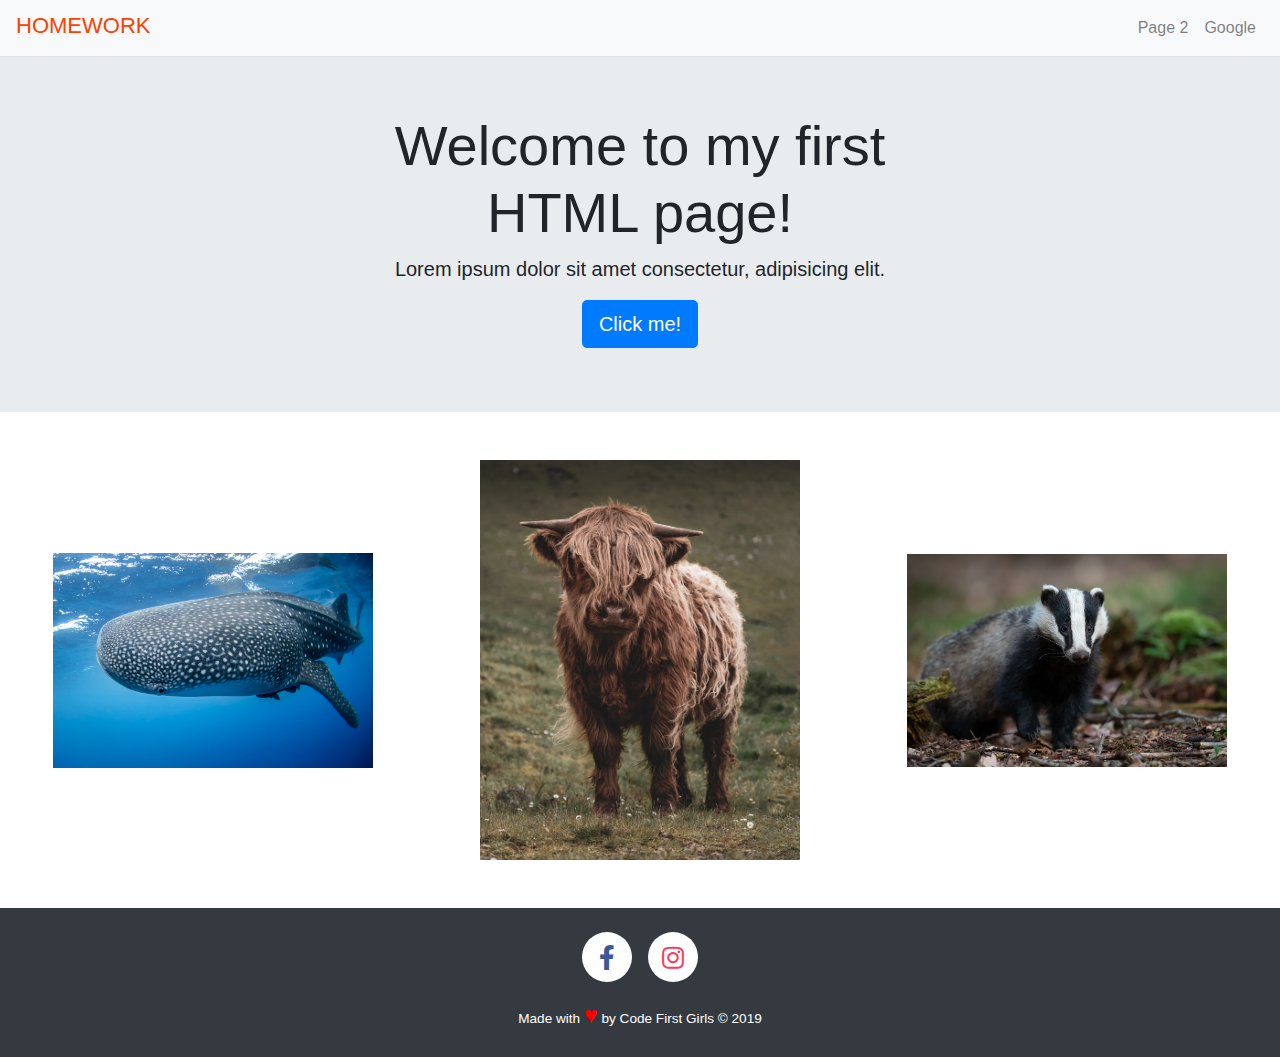
<file: index.html>
<!DOCTYPE html>
<html lang="en">

<head>
    <meta charset="UTF-8">
    <meta name="viewport" content="width=device-width, initial-scale=1.0">
    <title>HTML Homework Bootstrap</title>
    <meta name="description" content="Code First: Girls front-end developer course homework with Bootstrap.">

    <!-- Bootstrap -->
    <link
        rel="stylesheet"
        href="https://stackpath.bootstrapcdn.com/bootstrap/4.4.1/css/bootstrap.min.css"
        integrity="sha384-Vkoo8x4CGsO3+Hhxv8T/Q5PaXtkKtu6ug5TOeNV6gBiFeWPGFN9MuhOf23Q9Ifjh"
        crossorigin="anonymous"
    >
    <!-- Font Awesome Icons -->
    <link
        rel="stylesheet"
        href="https://cdnjs.cloudflare.com/ajax/libs/font-awesome/5.13.0/css/all.min.css"
        crossorigin="anonymous"
    >
    <!-- Stylesheet -->
    <link rel="stylesheet" href="./css/main.css">
</head>

<body>
    <!-- Nav -->
    <nav class="navbar navbar-expand-md fixed-top navbar-light bg-light border-bottom">
        <a class="pb-0 navbar-brand text-uppercase" href="#">
            <h1>Homework</h1>
        </a>

        <button
            type="button"
            class="navbar-toggler"
            data-toggle="collapse"
            data-target="#mainNavigation"
            aria-controls="mainNavigation"
            aria-expanded="false"
            aria-label="Toggle navigation"
        >
            <span class="navbar-toggler-icon"></span>
        </button>

        <div class="collapse navbar-collapse" id="mainNavigation">
            <ul class="navbar-nav ml-auto">
                <li class="nav-item">
                    <a class="nav-link" href="./pages/page2.html">Page 2</a>
                </li>

                <li class="nav-item">
                    <a class="nav-link" href="http://www.google.com" target="_blank" rel="noreferrer">
                        Google
                    </a>
                </li>
            </ul>
        </div>
    </nav>

    <!-- Main -->
    <main class="pt-5">
        <!-- Jumbotron -->
        <div class="hero jumbotron jumbotron-fluid mb-0">
            <div class="container text-center">
                <h2 class="display-4">Welcome to my first HTML page!</h2>

                <p class="lead">
                    Lorem ipsum dolor sit amet consectetur, adipisicing elit.
                </p>

                <button type="button" onclick="buttonAlert()" class="btn btn-lg btn-primary">
                    Click me!
                </button>
            </div>
        </div><!-- end of Jumbotron -->

        <section id="gallery" class="image-gallery my-md-5 d-md-flex justify-content-around align-items-center">
            <img src="./img/pic1.jpeg" class="order-md-1" alt="whaleshark">
            <img src="./img/pic2.jpeg" class="order-md-3" alt="badger">
            <img src="./img/pic3.jpeg" class="order-md-2" alt="cow">
        </section>
    </main>

    <!-- Footer -->
    <footer class="pt-4 pb-2 bg-dark text-white">
        <div class="mb-3 d-flex justify-content-center">
            <a
                href="https://www.facebook.com"
                class="social-link mr-3 d-inline-flex justify-content-center align-items-center"
                target="_blank"
                rel="noreferrer"
                aria-label="Facebook"
            >
                <i class="fab fa-facebook-f"></i>
            </a>

            <a
                href="https://www.instagram.com"
                class="social-link d-inline-flex justify-content-center align-items-center"
                target="_blank"
                rel="noreferrer" 
                aria-label="Instagram"
            >
                <i class="fab fa-instagram"></i>
            </a>
        </div> 

        <p class="text-center">
            Made with <span class="heart">&hearts;</span> by Code First Girls &copy; 2019
        </p>
    </footer>

    <!-- Bootstrap JavaScript -->
    <!-- jQuery first, then Popper.js, then Bootstrap JS -->
    <script
        src="https://code.jquery.com/jquery-3.4.1.slim.min.js"
        integrity="sha384-J6qa4849blE2+poT4WnyKhv5vZF5SrPo0iEjwBvKU7imGFAV0wwj1yYfoRSJoZ+n"
        crossorigin="anonymous"
    >
    </script>
    <script
        src="https://cdn.jsdelivr.net/npm/popper.js@1.16.0/dist/umd/popper.min.js"
        integrity="sha384-Q6E9RHvbIyZFJoft+2mJbHaEWldlvI9IOYy5n3zV9zzTtmI3UksdQRVvoxMfooAo"
        crossorigin="anonymous"
    >
    </script>
    <script
        src="https://stackpath.bootstrapcdn.com/bootstrap/4.4.1/js/bootstrap.min.js"
        integrity="sha384-wfSDF2E50Y2D1uUdj0O3uMBJnjuUD4Ih7YwaYd1iqfktj0Uod8GCExl3Og8ifwB6"
        crossorigin="anonymous"
    >
    </script>
    <!-- JavaScript -->
    <script>
        function buttonAlert() {
        alert("Thank you");
        }
    </script>
</body>

</html>
</file>
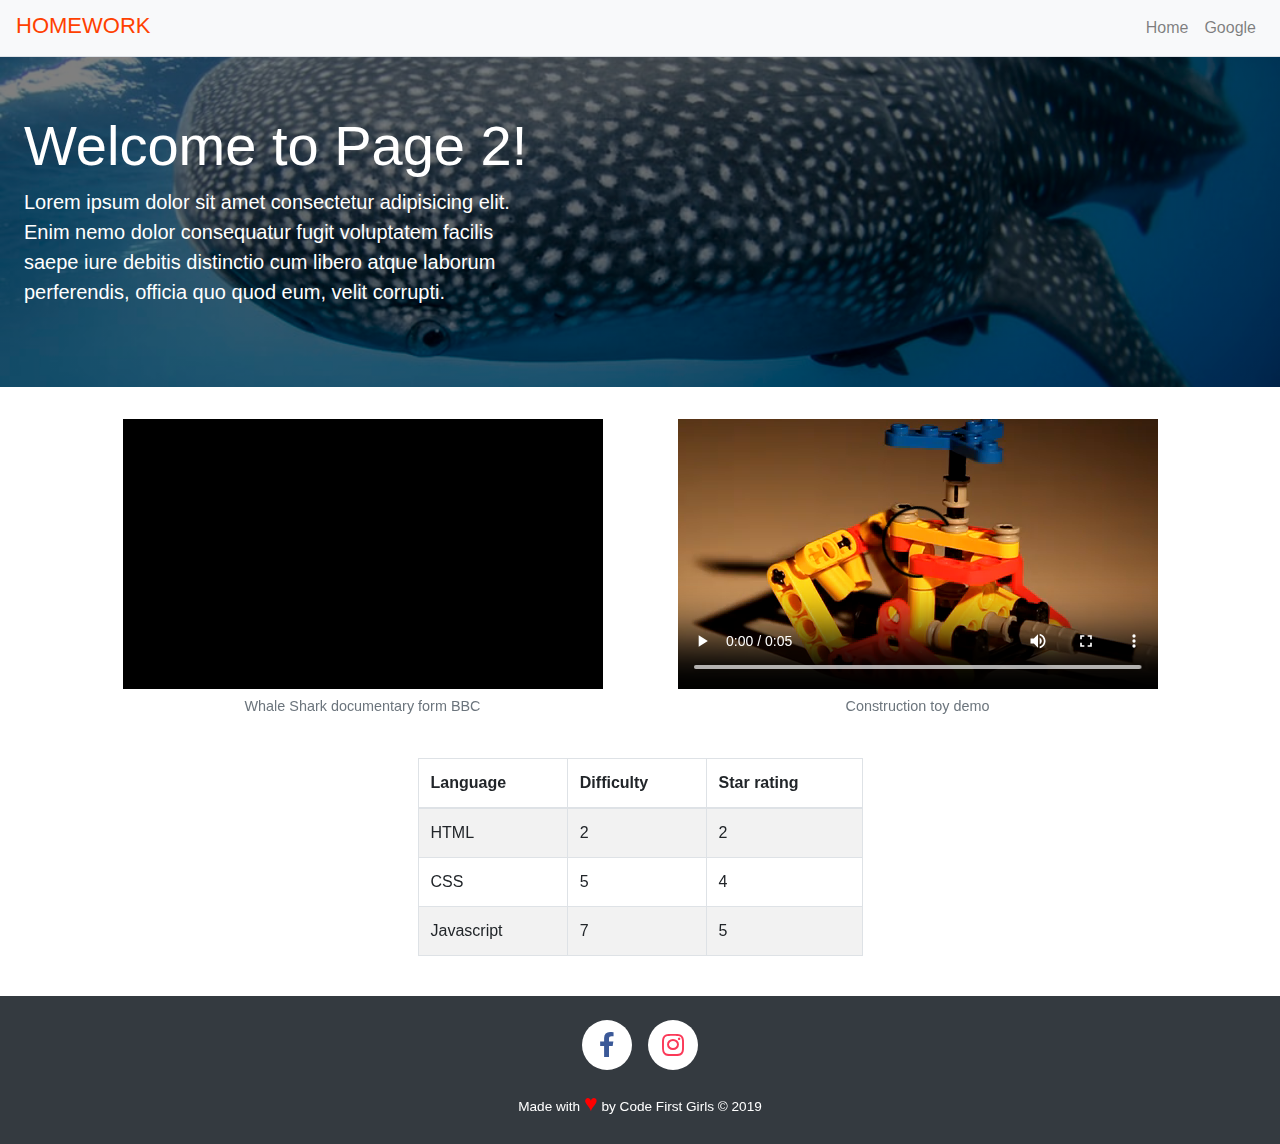
<file: pages/page2.html>
<!DOCTYPE html>
<html lang="en">

<head>
    <meta charset="UTF-8">
    <meta name="viewport" content="width=device-width, initial-scale=1.0">
    <title>HTML Homework Bootstrap 2</title>
    <meta name="description" content="Code First: Girls front-end developer course homework with Bootstrap page 2.">
    
    <!-- Bootstrap -->
    <link
        rel="stylesheet"
        href="https://stackpath.bootstrapcdn.com/bootstrap/4.4.1/css/bootstrap.min.css"
        integrity="sha384-Vkoo8x4CGsO3+Hhxv8T/Q5PaXtkKtu6ug5TOeNV6gBiFeWPGFN9MuhOf23Q9Ifjh"
        crossorigin="anonymous"
    >
    <!-- Font Awesome Icons -->
    <link
        rel="stylesheet"
        href="https://cdnjs.cloudflare.com/ajax/libs/font-awesome/5.13.0/css/all.min.css"
        crossorigin="anonymous"
    >
    <!-- Stylesheet -->
    <link rel="stylesheet" href="../css/main.css">
</head>

<body>
    <!-- Nav -->
    <nav class="navbar navbar-expand-md fixed-top navbar-light bg-light border-bottom">
        <a class="pb-0 navbar-brand text-uppercase" href="../index.html">
            <h1>Homework</h1>
        </a>

        <button
            type="button"
            class="navbar-toggler"
            data-toggle="collapse"
            data-target="#mainNavigation"
            aria-controls="mainNavigation"
            aria-expanded="false"
            aria-label="Toggle navigation"
        >
            <span class="navbar-toggler-icon"></span>
        </button>

        <div class="collapse navbar-collapse" id="mainNavigation">
            <ul class="navbar-nav ml-auto">
                <li class="nav-item">
                    <a class="nav-link" href="../index.html">Home</a>
                </li>

                <li class="nav-item">
                    <a class="nav-link" href="http://www.google.com" target="_blank" rel="noreferrer">
                        Google
                    </a>
                </li>
            </ul>
        </div>
    </nav>
    
    <!-- Main -->
    <main class="pt-5">   
        <div class="hero hero-image jumbotron jumbotron-fluid">
            <div class="container ml-0 px-4 text-white">
                <h2 class="display-4">Welcome to Page 2!</h2>

                <p class="lead">
                    Lorem ipsum dolor sit amet consectetur adipisicing elit. Enim nemo dolor consequatur fugit voluptatem facilis
                    saepe iure debitis distinctio cum libero atque laborum perferendis, officia quo quod eum, velit corrupti.
                </p>
            </div>
        </div>

        <div class="container">
            <section id="media" class="media-gallery row no-gutters justify-content-around mb-4">
                <figure class="figure">
                    <iframe
                        title="Whale Shark - BBC Planet Earth"
                        src="https://www.youtube.com/embed/_B8qiqeDrI0"
                        frameborder="0"
                        allow="accelerometer; autoplay; encrypted-media; gyroscope; picture-in-picture"
                        allowfullscreen
                    >
                    </iframe>

                    <!-- caption -->
                    <figcaption class="figure-caption text-center">Whale Shark documentary form BBC</figcaption>
                </figure>
        
                <figure class="figure">
                    <video controls>
                        <source src="../video/movie.mp4" type="video/mp4">
                    </video>

                    <!-- caption -->
                    <figcaption class="figure-caption text-center">Construction toy demo</figcaption>
                </figure>
            </section><!-- end of media -->
        
            <section id="poll" class="row justify-content-center mb-4">
                <div class="col-11 col-sm-9 col-md-7 col-lg-5">
                    <table class="table table-bordered table-striped">
                        <thead>
                            <tr>
                                <th>Language</th>
                                <th>Difficulty</th>
                                <th>Star rating</th>
                            </tr>
                        </thead>

                        <tbody>
                            <tr>
                                <td>HTML</td>
                                <td>2</td>
                                <td>2</td>
                            </tr>

                            <tr>
                                <td>CSS</td>
                                <td>5</td>
                                <td>4</td>
                            </tr>

                            <tr>
                                <td>Javascript</td>
                                <td>7</td>
                                <td>5</td>
                            </tr>
                        </tbody>
                    </table>
                </div> 
            </section><!-- end of poll -->
        </div>
    </main>

    <!-- Footer -->
    <footer class="pt-4 pb-2 bg-dark text-white">
        <div class="mb-3 d-flex justify-content-center">
            <a
                href="https://www.facebook.com"
                class="social-link mr-3 d-inline-flex justify-content-center align-items-center"
                target="_blank"
                rel="noreferrer"
                aria-label="Facebook"
            >
                <i class="fab fa-facebook-f"></i>
            </a>

            <a
                href="https://www.instagram.com"
                class="social-link d-inline-flex justify-content-center align-items-center"
                target="_blank"
                rel="noreferrer" 
                aria-label="Instagram"
            >
                <i class="fab fa-instagram"></i>
            </a>
        </div> 

        <p class="text-center">
            Made with <span class="heart">&hearts;</span> by Code First Girls &copy; 2019
        </p>
    </footer>

    <!-- Bootstrap JavaScript -->
    <!-- jQuery first, then Popper.js, then Bootstrap JS -->
    <script
        src="https://code.jquery.com/jquery-3.4.1.slim.min.js"
        integrity="sha384-J6qa4849blE2+poT4WnyKhv5vZF5SrPo0iEjwBvKU7imGFAV0wwj1yYfoRSJoZ+n"
        crossorigin="anonymous"
    >
    </script>
    <script
        src="https://cdn.jsdelivr.net/npm/popper.js@1.16.0/dist/umd/popper.min.js"
        integrity="sha384-Q6E9RHvbIyZFJoft+2mJbHaEWldlvI9IOYy5n3zV9zzTtmI3UksdQRVvoxMfooAo"
        crossorigin="anonymous"
    >
    </script>
    <script
        src="https://stackpath.bootstrapcdn.com/bootstrap/4.4.1/js/bootstrap.min.js"
        integrity="sha384-wfSDF2E50Y2D1uUdj0O3uMBJnjuUD4Ih7YwaYd1iqfktj0Uod8GCExl3Og8ifwB6"
        crossorigin="anonymous"
    >
    </script>
</body>

</html>
</file>
<file: css/main.css>
/* GLOBAL 
* {
    outline: 1px solid red;
}
*/

/* MAIN NAVIGATION */
a.navbar-brand h1 {
    font-size: 1.1em;
    color: #FF4000;
}

a.navbar-brand h1:hover,
a.navbar-brand h1:active {
    color:#c30000;
}

/* HERO */
.hero > div {
    max-width: 560px;
}

.hero-image {
    background-image: linear-gradient(rgba(0, 0, 0, 0.5), rgba(0, 0, 0, 0.5)), url("../img/pic1.jpeg");
    background-repeat: no-repeat;
    background-position: center;
    background-size: cover;
}

/* IMAGE GALLERY */
.image-gallery img {
    width: 100%;   
}

/* MEDIA GALLERY */
.media-gallery figure {
    flex: none;
}

.media-gallery video,
.media-gallery iframe {
    width: 320px; 
    height: 180px; 
}

.media-gallery video {
    object-fit: none; 
}

.media-gallery iframe {
    background-color: #000;
}

/* FOOTER */
footer a.social-link {
    width: 50px;
    height: 50px;
    border-radius: 50%;
    background-color: #fff;
    font-size: 25px;
    text-decoration: none;
}

.fa-facebook-f {
    color: #3B5998; /* facebook brand color */
}

.fa-instagram {
    color: #fb3958; /* instagram brand color */
}

footer a.social-link:hover,
footer a.social-link:active {
    background-color: #ccc;
}

footer p {
    font-size: 0.85em;
}

footer p span.heart {
    font-size: 1.7em;
    color: red;
}

/* BREAKPOINTS */

/* Small devices (landscape phones, 576px and up) */
@media (min-width: 576px) {
    /* MEDIA GALLERY */
    .media-gallery video,
    .media-gallery iframe {
        width: 480px;
        height: 270px;
    }      
}

/* Medium devices (tablets, 768px and up) */
@media only screen and (min-width: 768px) {
   /* IMAGE GALLERY */
    .image-gallery img {
        width: 25%;   
    }
}

/* Large devices (desktops, 992px and up) */
@media (min-width: 992px) { 
    /* MEDIA GALLERY */
    .media-gallery video,
    .media-gallery iframe {
        width: 400px;
        height: 225px;
    }
}

/* Extra large devices (large desktops, 1200px and up) */
@media (min-width: 1200px) {
    /* MEDIA GALLERY */
    .media-gallery video,
    .media-gallery iframe {
        width: 480px;
        height: 270px;
    }   
}
</file>
